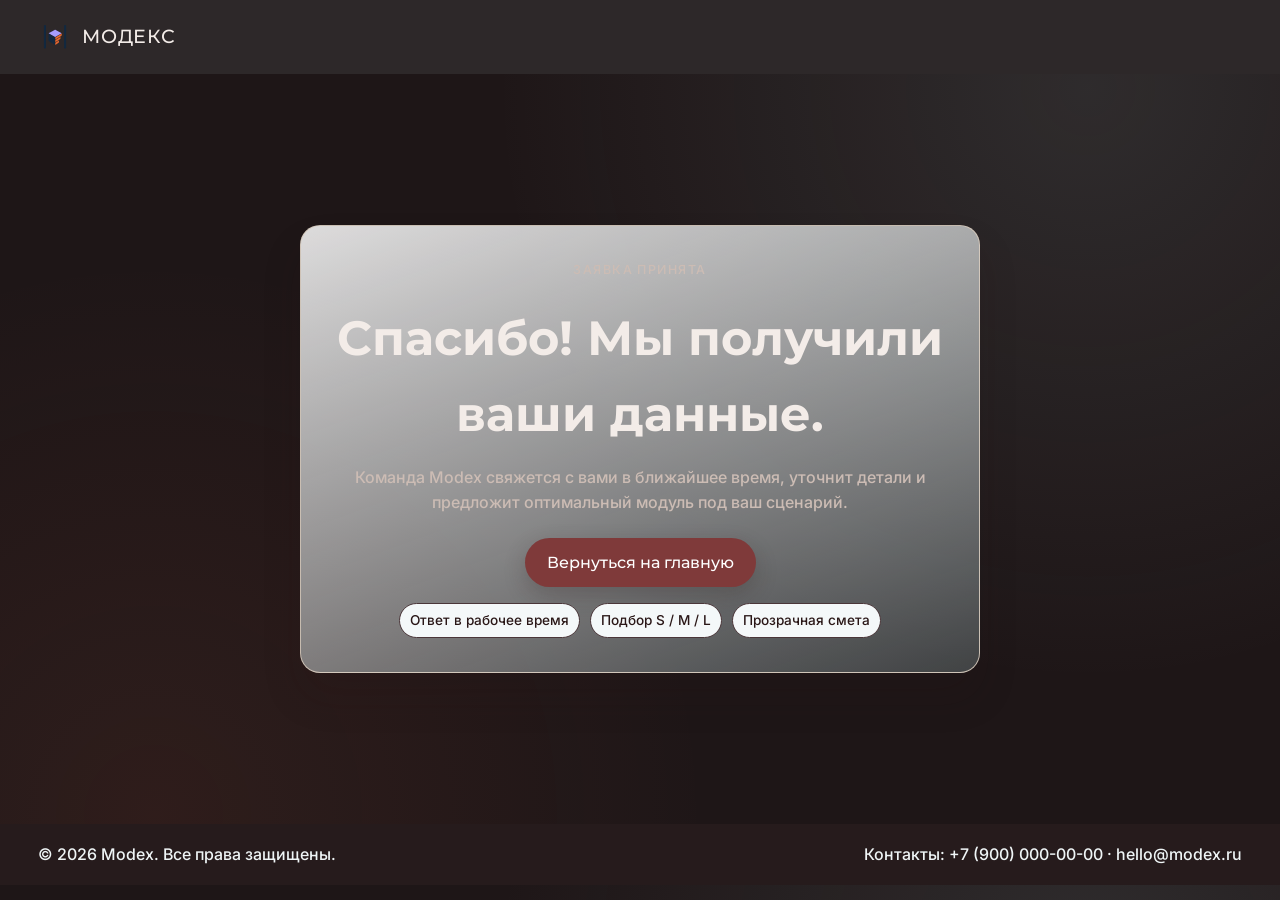
<file: thanks.html>
<!doctype html>
<html lang="ru">
<head>
  <meta charset="UTF-8">
  <meta name="viewport" content="width=device-width, initial-scale=1">
  <title>Заявка отправлена — Modex</title>
  <meta name="robots" content="noindex">
  <link rel="preconnect" href="https://fonts.googleapis.com">
  <link rel="preconnect" href="https://fonts.gstatic.com" crossorigin>
  <link href="https://fonts.googleapis.com/css2?family=Inter:wght@400;500;600&family=Montserrat:wght@500;600;700;800&display=swap" rel="stylesheet">
  <link rel="stylesheet" href="./assets/styles.css">
  <style>
    .thanks {
      min-height: calc(100vh - 150px);
      display: grid;
      place-items: center;
      padding: 40px 0;
    }

    .thanks__card {
      width: min(680px, 92%);
      border-radius: 20px;
      border: 1px solid rgba(212, 200, 187, 0.9);
      background: linear-gradient(160deg, rgba(255, 255, 255, 0.85), rgba(168, 200, 203, 0.25));
      box-shadow: 0 24px 38px rgba(42, 23, 23, 0.15);
      padding: clamp(20px, 3.5vw, 34px);
      text-align: center;
    }

    .thanks__card h1 {
      font-size: clamp(1.9rem, 4vw, 3rem);
      margin-bottom: 12px;
    }

    .thanks__card p {
      color: var(--muted);
      margin-bottom: 22px;
    }

    .thanks__meta {
      display: flex;
      justify-content: center;
      gap: 10px;
      flex-wrap: wrap;
      margin-top: 16px;
    }

    .thanks__meta span {
      border: 1px solid var(--line);
      border-radius: 999px;
      padding: 6px 10px;
      background: color-mix(in oklab, #fff 88%, var(--brand-teal));
      font-size: .85rem;
      color: var(--brand-dark);
    }
  </style>
</head>
<body>
  <header class="topbar is-scrolled">
    <div class="container topbar__inner">
      <a class="brand" href="./index.html">
        <img class="brand__mark" src="./assets/прозрач.svg" alt="" aria-hidden="true" width="34" height="34">
        <span class="brand__text">МОДЕКС</span>
      </a>
    </div>
  </header>

  <main class="thanks">
    <article class="thanks__card">
      <p class="eyebrow">ЗАЯВКА ПРИНЯТА</p>
      <h1>Спасибо! Мы получили ваши данные.</h1>
      <p>Команда Modex свяжется с вами в ближайшее время, уточнит детали и предложит оптимальный модуль под ваш сценарий.</p>
      <a class="btn" href="./index.html">Вернуться на главную</a>
      <div class="thanks__meta">
        <span>Ответ в рабочее время</span>
        <span>Подбор S / M / L</span>
        <span>Прозрачная смета</span>
      </div>
    </article>
  </main>

  <footer class="footer">
    <div class="container footer__inner">
      <p>© 2026 Modex. Все права защищены.</p>
      <p>Контакты: +7 (900) 000-00-00 · hello@modex.ru</p>
    </div>
  </footer>
</body>
</html>
</file>
<file: assets/styles.css>
:root {
  --bg: #1e1617;
  --bg-alt: #251b1d;
  --surface: #2d2224;
  --surface-soft: #33282b;
  --text: #f3ece8;
  --muted: #ccbcb4;
  --brand-dark: #2a1717;
  --brand-accent: #7f3a3a;
  --brand-teal: #a8c8cb;
  --brand-coral: #f26d4d;
  --line: #4a3639;
  --radius: 16px;
  --shadow: 0 18px 40px rgba(0, 0, 0, 0.28);
}

@font-face {
  font-family: "Nder";
  src: local("Nder");
  font-display: swap;
}

@font-face {
  font-family: "Bounded";
  src: local("Bounded");
  font-display: swap;
}

*,
*::before,
*::after {
  box-sizing: border-box;
}

html,
body {
  margin: 0;
  padding: 0;
  overflow-x: clip;
  scroll-behavior: smooth;
}

body {
  color: var(--text);
  font: 500 16px/1.58 "Bounded", "Inter", "Segoe UI", Arial, sans-serif;
  background:
    radial-gradient(circle at 85% 10%, rgba(168, 200, 203, 0.12), transparent 44%),
    radial-gradient(circle at 12% 92%, rgba(242, 109, 77, 0.08), transparent 40%),
    var(--bg);
}

h1,
h2,
h3,
h4,
.brand__text,
.btn,
.topnav {
  font-family: "Nder", "Montserrat", "Arial Black", "Segoe UI", sans-serif;
}

h1,
h2,
h3,
h4,
p {
  margin: 0;
}

.container {
  width: min(1220px, 94%);
  margin-inline: auto;
}

.section {
  padding: clamp(34px, 5vw, 58px) 0;
}

.section--compact {
  padding: clamp(18px, 3vw, 28px) 0;
}

.section--alt {
  background: linear-gradient(180deg, color-mix(in oklab, var(--bg-alt) 92%, var(--brand-teal)) 0%, var(--bg-alt) 100%);
}

.eyebrow {
  color: color-mix(in oklab, var(--brand-accent) 85%, var(--brand-dark));
  text-transform: uppercase;
  letter-spacing: 0.12em;
  font-size: 0.78rem;
  margin-bottom: 10px;
}

.lead {
  color: var(--muted);
  max-width: 70ch;
}

.btn {
  display: inline-flex;
  align-items: center;
  justify-content: center;
  border: 0;
  border-radius: 999px;
  text-decoration: none;
  padding: 12px 22px;
  color: #fff;
  background: var(--brand-accent);
  box-shadow: 0 8px 22px rgba(42, 23, 23, 0.24);
  transition: transform 0.25s ease, box-shadow 0.25s ease, background 0.25s ease;
  cursor: pointer;
}

.btn:hover {
  transform: translateY(-2px);
  box-shadow: 0 12px 28px rgba(0, 0, 0, 0.35);
  background: color-mix(in oklab, var(--brand-accent) 88%, #000);
}

.btn--ghost {
  color: var(--text);
  border: 0;
  background: color-mix(in oklab, var(--surface) 88%, var(--brand-teal));
  box-shadow: none;
}

.topbar {
  position: sticky;
  top: 0;
  z-index: 100;
  border-bottom: 0;
  background: color-mix(in oklab, var(--bg) 95%, var(--brand-teal));
  backdrop-filter: blur(8px);
  transition: background 0.3s ease, border-color 0.3s ease;
}

.topbar.is-scrolled {
  background: color-mix(in oklab, var(--bg) 88%, var(--brand-teal));
}

.topbar__inner {
  display: flex;
  align-items: center;
  gap: 18px;
  min-height: 74px;
}

.brand {
  display: inline-flex;
  align-items: center;
  gap: 10px;
  text-decoration: none;
  color: var(--text);
}

.brand__mark {
  width: 34px;
  height: 34px;
  object-fit: contain;
}

.brand__text {
  font-size: 1.2rem;
  line-height: 1;
  letter-spacing: 0.03em;
}

.topnav {
  margin-left: auto;
  display: flex;
  align-items: center;
  gap: 18px;
  font-size: 0.85rem;
  letter-spacing: 0.03em;
}

.topnav a {
  text-decoration: none;
  color: color-mix(in oklab, var(--text) 90%, var(--brand-teal));
  transition: color 0.25s ease;
}

.topnav a:hover {
  color: color-mix(in oklab, var(--brand-teal) 75%, #fff);
}

.topbar__cta {
  margin-left: 8px;
}

.hero {
  position: relative;
  padding-top: clamp(20px, 4vw, 44px);
  overflow: hidden;
}

.hero__backdrop {
  position: absolute;
  inset: 0;
  background:
    linear-gradient(96deg, rgba(42, 23, 23, 0.78) 0%, rgba(42, 23, 23, 0.24) 52%, rgba(42, 23, 23, 0.58) 100%),
    url("./photo_1_2026-05-26_20-13-43.jpg") center / cover no-repeat;
  transform: scale(1.08);
  filter: saturate(1.08);
  z-index: -2;
}

.hero::after {
  content: "";
  position: absolute;
  inset: 0;
  background: linear-gradient(180deg, transparent 0%, rgba(42, 23, 23, 0.46) 100%);
  z-index: -1;
}

.hero__grid {
  display: grid;
  grid-template-columns: 1.05fr 0.95fr;
  gap: clamp(22px, 3.6vw, 56px);
  align-items: center;
  min-height: min(88vh, 820px);
}

.hero__content {
  color: #f8f7f5;
}

.hero__content .eyebrow {
  color: color-mix(in oklab, white 66%, var(--brand-coral));
}

.hero__title {
  font-size: clamp(1.72rem, 3.7vw, 3.02rem);
  line-height: 1.1;
  letter-spacing: 0.01em;
  margin-bottom: 12px;
}

.hero .lead {
  color: rgba(255, 255, 255, 0.82);
  font-size: 0.96rem;
  max-width: 56ch;
}

.hero__chips {
  list-style: none;
  margin: 20px 0 0;
  padding: 0;
  display: flex;
  gap: 10px;
  flex-wrap: wrap;
}

.hero__chips li {
  border-radius: 999px;
  border: 1px solid rgba(255, 255, 255, 0.36);
  background: rgba(0, 0, 0, 0.28);
  color: #f8f5f3;
  padding: 7px 12px;
  font-size: 0.82rem;
}

.hero__actions {
  display: flex;
  gap: 12px;
  margin-top: 22px;
  flex-wrap: wrap;
}

.hero__media {
  margin: 0;
  border-radius: calc(var(--radius) + 10px);
  overflow: hidden;
  box-shadow: 0 24px 44px rgba(9, 7, 7, 0.45);
  width: min(100%, 640px);
  justify-self: end;
}

.hero__media img {
  width: 100%;
  height: clamp(360px, 58vh, 650px);
  display: block;
  object-fit: cover;
  transform: scale(1.02);
  transform-origin: center;
}

.mission__grid {
  display: grid;
  grid-template-columns: 1fr 0.64fr;
  gap: 12px;
}

.mission__headline,
.mission__panel {
  border-radius: var(--radius);
  padding: clamp(16px, 2vw, 22px);
  background: color-mix(in oklab, var(--surface) 92%, var(--brand-teal));
}

.mission__headline h2,
.section__header h2,
.faq h2,
.lead-form h2,
.process h2 {
  font-size: clamp(1.74rem, 3.4vw, 2.64rem);
  line-height: 1.1;
  margin-bottom: 14px;
}

.mission__headline p {
  color: var(--muted);
  max-width: 78ch;
}

.mission__panel {
  background: color-mix(in oklab, var(--surface-soft) 92%, var(--brand-accent));
  color: #f7f2f0;
  box-shadow: var(--shadow);
}

.mission__panel h3 {
  font-size: 1.28rem;
  margin: 14px 0 10px;
}

.mission__panel p {
  color: rgba(255, 255, 255, 0.84);
}

.section__header {
  margin-bottom: 10px;
}

.principles-wrap {
  position: relative;
  overflow: hidden;
  background: color-mix(in oklab, var(--bg-alt) 95%, var(--brand-teal));
}

.principles-list {
  list-style: none;
  margin: 8px 0 0;
  padding: 0;
  display: grid;
  gap: 8px;
}

.principles-list li {
  background: color-mix(in oklab, var(--surface) 94%, var(--brand-teal));
  border-radius: 10px;
  padding: 10px 12px;
  color: var(--muted);
}

.principles-list strong {
  color: var(--text);
}

.modules {
  display: grid;
  grid-template-columns: repeat(3, minmax(0, 1fr));
  gap: 14px;
}

.module {
  border-radius: var(--radius);
  overflow: hidden;
  background: color-mix(in oklab, var(--surface) 95%, var(--bg-alt));
  display: flex;
  flex-direction: column;
  min-height: 100%;
  transition: transform 0.3s ease, box-shadow 0.3s ease;
}

.module:hover {
  transform: translateY(-4px);
  box-shadow: var(--shadow);
}

.module img {
  width: 100%;
  aspect-ratio: 4 / 3;
  object-fit: cover;
  display: block;
}

.module__body {
  padding: 16px;
  display: flex;
  flex-direction: column;
  flex: 1;
}

.module__body h3 {
  margin-bottom: 10px;
  font-size: 1.2rem;
  line-height: 1.2;
}

.module__body > p {
  color: var(--muted);
}

.module__list {
  margin: 12px 0 16px;
  padding-left: 18px;
  display: grid;
  gap: 7px;
  color: color-mix(in oklab, var(--muted) 92%, var(--brand-dark));
}

.module__price {
  margin-top: auto;
  padding-top: 12px;
  border-top: 0;
  color: var(--text);
  font-family: "Nder", "Montserrat", sans-serif;
  font-size: 1.12rem;
}

.process__wrap {
  position: relative;
}

.process__line {
  position: absolute;
  top: 18px;
  left: 42px;
  width: 3px;
  height: calc(100% - 28px);
  border-radius: 999px;
  background: linear-gradient(180deg, var(--brand-coral), var(--brand-accent), var(--brand-dark));
  transform-origin: top;
}

.steps {
  list-style: none;
  margin: 0;
  padding: 0 0 0 24px;
  display: grid;
  gap: 12px;
}

.steps li {
  border-radius: 12px;
  background: color-mix(in oklab, var(--surface) 94%, var(--brand-teal));
  padding: 18px 18px 18px 62px;
  position: relative;
}

.steps li span {
  position: absolute;
  left: 16px;
  top: 16px;
  width: 34px;
  height: 34px;
  border-radius: 50%;
  background: linear-gradient(120deg, var(--brand-accent), var(--brand-dark));
  color: #fff;
  display: inline-flex;
  align-items: center;
  justify-content: center;
  font-size: 0.8rem;
}

.steps li h3 {
  margin-bottom: 6px;
  font-size: 1.12rem;
}

.steps li p {
  color: var(--muted);
}

.faq__list {
  display: grid;
  gap: 10px;
}

.faq details {
  border-radius: 12px;
  background: color-mix(in oklab, var(--surface) 94%, var(--brand-teal));
  padding: 14px 16px;
}

.faq summary {
  font-family: "Nder", "Montserrat", sans-serif;
  font-size: 1.06rem;
  cursor: pointer;
}

.faq details p {
  margin-top: 10px;
  color: var(--muted);
}

.lead-form {
  background: color-mix(in oklab, var(--bg-alt) 92%, var(--brand-dark));
  color: #f8f2ef;
}

.lead-form .eyebrow {
  color: color-mix(in oklab, white 82%, var(--brand-coral));
}

.lead-form h2,
.lead-form p {
  color: #f8f2ef;
}

.formwrap {
  display: grid;
  grid-template-columns: 0.88fr 1.12fr;
  gap: 16px;
  align-items: start;
}

.form {
  border-radius: var(--radius);
  border: 0;
  background: rgba(255, 255, 255, 0.08);
  backdrop-filter: blur(8px);
  padding: 18px;
  display: grid;
  gap: 10px;
}

.form label {
  display: grid;
  gap: 6px;
  font-size: 0.92rem;
}

.form input,
.form textarea {
  width: 100%;
  border: 0;
  border-radius: 10px;
  background: rgba(255, 255, 255, 0.92);
  color: var(--brand-dark);
  padding: 10px 12px;
  font: inherit;
}

.form input:focus,
.form textarea:focus {
  outline: 2px solid color-mix(in oklab, var(--brand-coral) 60%, white);
  outline-offset: 1px;
}

.form .btn {
  width: fit-content;
}

.form__hint {
  color: rgba(255, 255, 255, 0.84);
  font-size: 0.84rem;
}

.form__status {
  min-height: 1.2em;
  color: #fff;
  font-size: 0.89rem;
}

.visually-hidden {
  position: absolute;
  width: 1px;
  height: 1px;
  padding: 0;
  margin: -1px;
  overflow: hidden;
  clip: rect(0, 0, 0, 0);
  white-space: nowrap;
  border: 0;
}

.footer {
  border-top: 0;
  background: color-mix(in oklab, var(--bg-alt) 88%, var(--brand-dark));
}

.footer__inner {
  display: flex;
  flex-wrap: wrap;
  align-items: center;
  justify-content: space-between;
  gap: 12px;
  padding: 18px 0;
}

.footer p {
  color: color-mix(in oklab, #fff 82%, var(--brand-teal));
}

.reveal {
  opacity: 0;
  transform: translate3d(0, 26px, 0);
}

.reveal.is-visible {
  opacity: 1;
  transform: translate3d(0, 0, 0);
  transition: opacity 0.8s ease, transform 0.8s ease;
}

.reveal--right {
  transform: translate3d(28px, 0, 0);
}

.reveal--up {
  transform: translate3d(0, 28px, 0);
}

@media (max-width: 1120px) {
  .topnav {
    display: none;
  }

  .topbar__inner {
    min-height: 70px;
  }

  .hero__grid,
  .mission__grid,
  .formwrap {
    grid-template-columns: 1fr;
  }

  .hero__media {
    max-width: 760px;
    width: 100%;
    justify-self: stretch;
  }

  .modules {
    grid-template-columns: 1fr;
  }
}

@media (max-width: 760px) {
  body {
    font-size: 15px;
  }

  .container {
    width: min(1220px, 92%);
  }

  .section {
    padding: 28px 0;
  }

  .hero {
    padding-top: 26px;
  }

  .hero__grid {
    min-height: auto;
  }

  .hero__media img {
    height: 340px;
  }

  .steps {
    padding-left: 8px;
  }

  .steps li {
    padding-left: 56px;
  }

  .topbar__cta {
    margin-left: auto;
  }

  .btn {
    width: 100%;
  }
}

@media (prefers-reduced-motion: reduce) {
  *,
  *::before,
  *::after {
    animation-duration: 0.01ms !important;
    animation-iteration-count: 1 !important;
    transition-duration: 0.01ms !important;
    scroll-behavior: auto !important;
  }

  .reveal,
  .reveal--right,
  .reveal--up {
    opacity: 1 !important;
    transform: none !important;
  }
}
</file>
